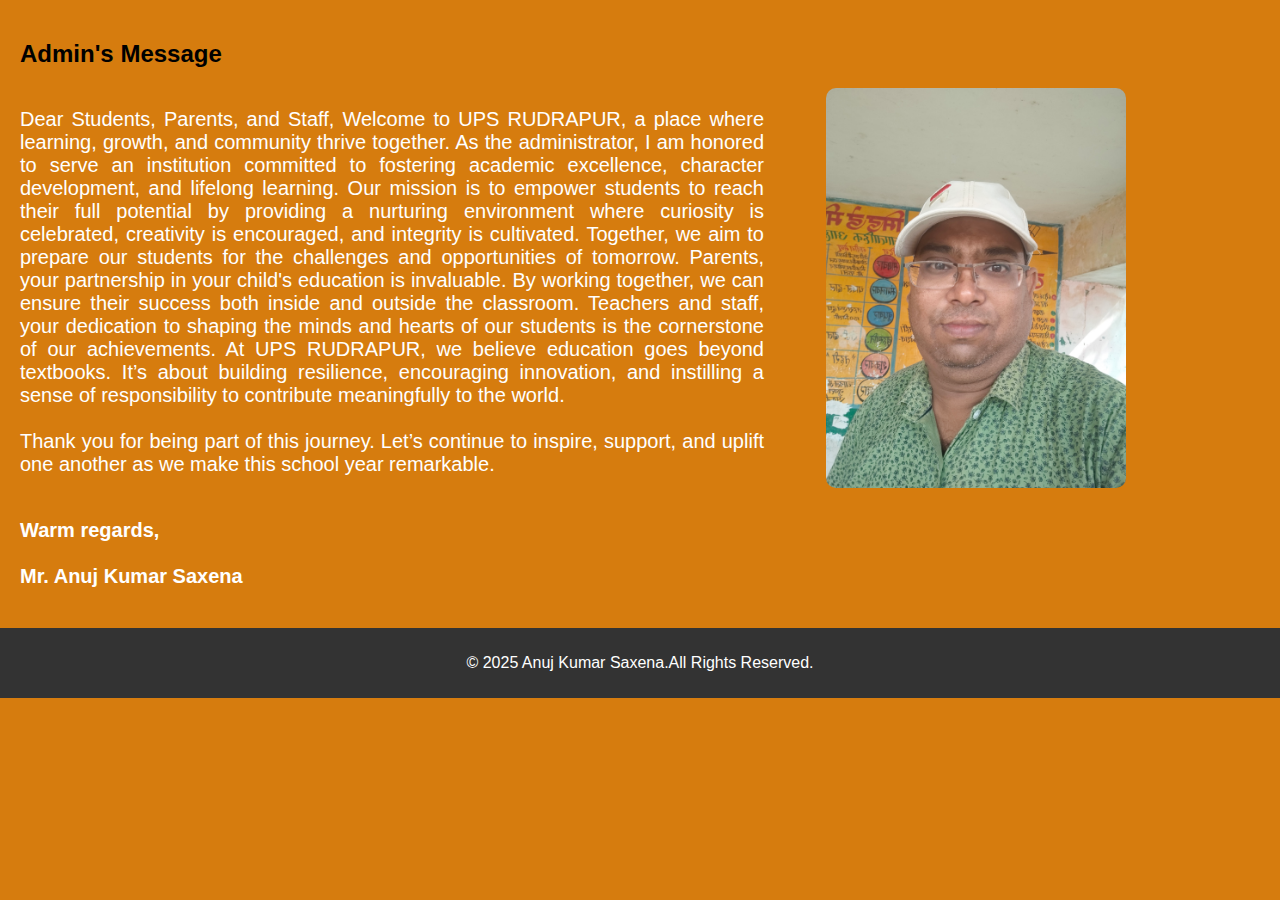
<file: admin-message.html>
<html lang="en">
<head>
    <meta charset="UTF-8">
    <meta name="viewport" content="width=device-width, initial-scale=1.0">
    <title>Document</title>
    <link rel="stylesheet" href="styles1.css" />
</head>
<body>
    <div class="content">
        <h2>Admin's Message</h2>
        <div class="message-container">
          <div class="message-text">
           <p>Dear Students, Parents, and Staff,

            Welcome to UPS RUDRAPUR, a place where learning, growth, and community thrive together. As the administrator, I am honored to serve an institution committed to fostering academic excellence, character development, and lifelong learning.
            
            Our mission is to empower students to reach their full potential by providing a nurturing environment where curiosity is celebrated, creativity is encouraged, and integrity is cultivated. Together, we aim to prepare our students for the challenges and opportunities of tomorrow.
            
            Parents, your partnership in your child's education is invaluable. By working together, we can ensure their success both inside and outside the classroom. Teachers and staff, your dedication to shaping the minds and hearts of our students is the cornerstone of our achievements.
            
            At UPS RUDRAPUR, we believe education goes beyond textbooks. It’s about building resilience, encouraging innovation, and instilling a sense of responsibility to contribute meaningfully to the world. <br><br>
            
            Thank you for being part of this journey. Let’s continue to inspire, support, and uplift one another as we make this school year remarkable. <br><br>
            
            
            </p>
            <b>Warm regards,</b><br><br>
 

              <b>Mr. Anuj Kumar Saxena</b>
          </div>
          <div class="message-photo">
            <img src="anuj2.jpg" alt="Message Photo">
          </div>
        </div>
      </div>
      <!--Footer-->

  <footer class="footer">
    
    <p>&#169 2025 Anuj Kumar Saxena.All Rights Reserved.</p>
  </footer>
      
</body>
</html>
</file>
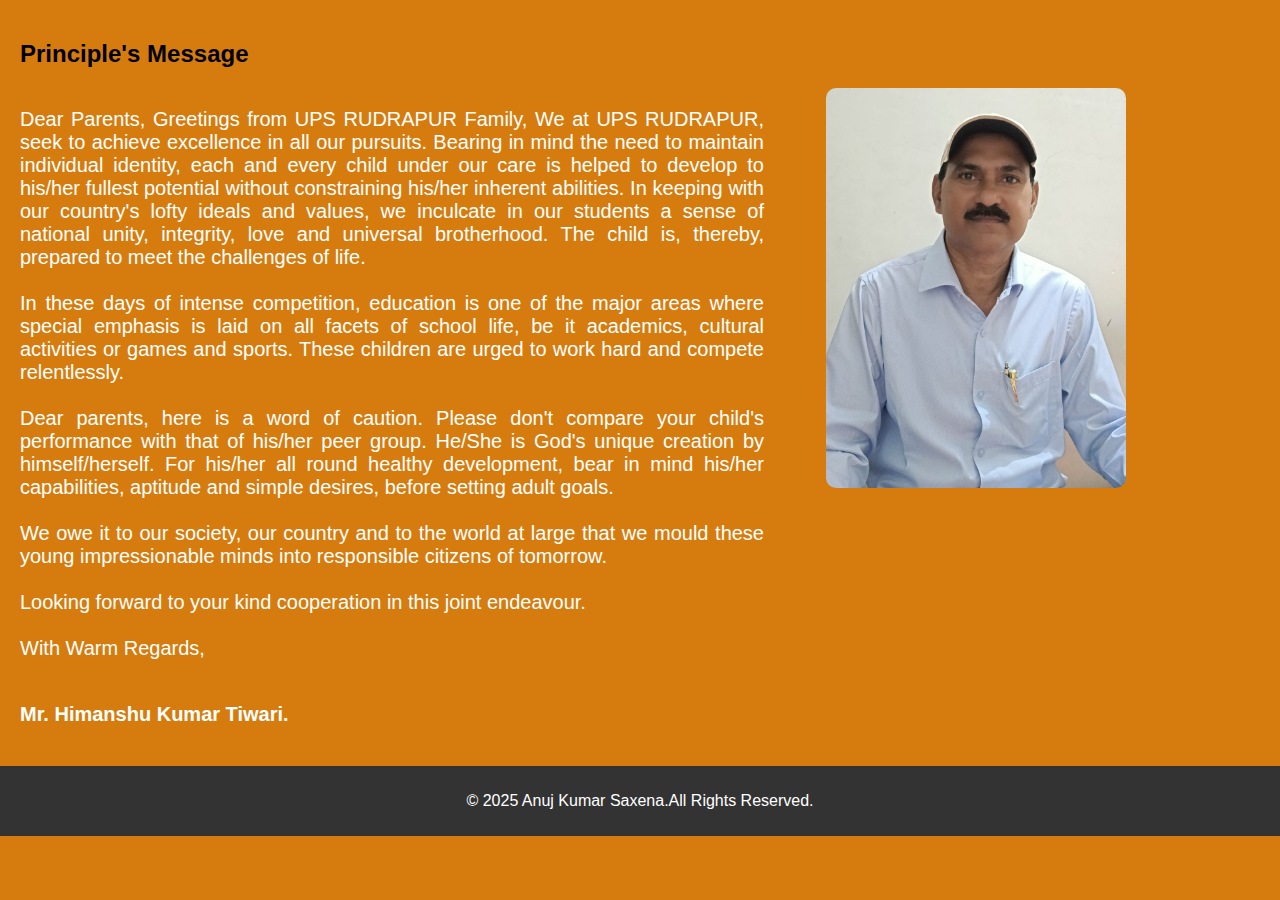
<file: principle-message.html>
<html lang="en">
<head>
    <meta charset="UTF-8">
    <meta name="viewport" content="width=device-width, initial-scale=1.0">
    <title>Document</title>
    <link rel="stylesheet" href="styles1.css" />
</head>
<body>
    <div class="content">
        <h2>Principle's Message</h2>
        <div class="message-container">
          <div class="message-text">
            <p>Dear Parents,
 
              Greetings from UPS RUDRAPUR Family,
               
                   We at UPS RUDRAPUR, seek to achieve excellence in all our pursuits. Bearing in mind the need to maintain individual identity, each and every child under our care is helped to develop to his/her fullest potential without constraining his/her inherent abilities. In keeping with our country's lofty ideals and values, we inculcate in our students a sense of national unity, integrity, love and universal brotherhood. The child is, thereby, prepared to meet the challenges of life. <br><br>
               
                   In these days of intense competition, education is one of the major areas where special emphasis is laid on all facets of school life, be it academics, cultural activities or games and sports. These children are urged to work hard and compete relentlessly. <br><br>
               
                   Dear parents, here is a word of caution. Please don't compare your child's performance with that of his/her peer group. He/She is God's unique creation by himself/herself. For his/her all round healthy development, bear in mind his/her capabilities, aptitude and simple desires, before setting adult goals. <br><br>
               
                   We owe it to our society, our country and to the world at large that we mould these young impressionable minds into responsible citizens of tomorrow. <br><br>
               
                   Looking forward to your kind cooperation in this joint endeavour. <br><br>
               
              
            With Warm Regards,<br><br></p>
              <b>Mr. Himanshu Kumar Tiwari.</b>
          </div>
          <div class="message-photo">
            <img src="pj.jpg" alt="Message Photo">
          </div>
        </div>
      </div>
      <footer class="footer">
    
        <p>&#169 2025 Anuj Kumar Saxena.All Rights Reserved.</p>
      </footer>
      
    
    
    
</body>
</html>
</file>
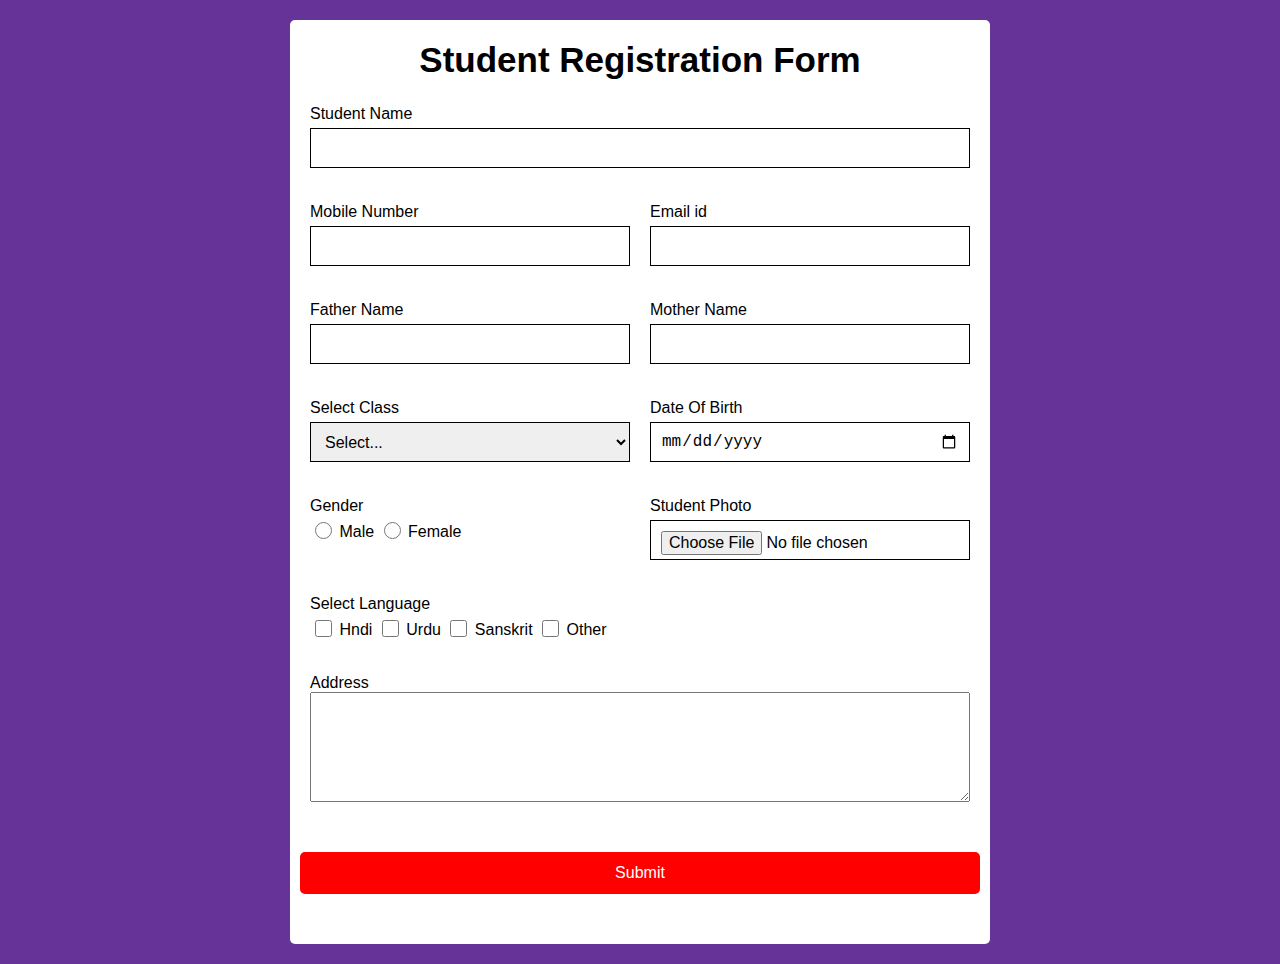
<file: student-registration.html>
<html lang="en">

<head>
    <meta charset="UTF-8">
    <meta name="viewport" content="width=device-width, initial-scale=1.0">
    <title>Student Registration</title>
    <link rel="stylesheet" href="style.css" />
</head>

<body>
    <div class="main-panel" >
        <h1>Student Registration Form</h1>
        <div class="row">
            <div class="form-group">
                <label>Student Name</label>
                <input type="text" id="name" required />
            </div>
        </div>
        <div class="row">
            <div class="form-group">
                <label>Mobile Number</label>
                <input type="tel" required/>
            </div>
            <div class="form-group">
                <label>Email id</label>
                <input type="email"/>
            </div>
        </div>
        <div class="row">
            <div class="form-group">
                <label>Father Name</label>
                <input type="text" required />
            </div>
            <div class="form-group">
                <label>Mother Name</label>
                <input type="text" required  />
            </div>
        </div>
        <div class="row">
            <div class="form-group">
                <label>Select Class</label>
                <div>
                    <select>
                        <option>Select...</option>
                        <option>Class 1</option>
                        <option>Class 2</option>
                        <option>Class 3</option>
                        <option>Class 4</option>
                        <option>Class 5</option>
                        <option>Class 6</option>
                        <option>Class 7</option>
                        <option>Class 8</option>
                    </select>
                </div>
            </div>
            <div class="form-group">
                <label>Date Of Birth</label>
                <input type="date" required>
            </div>
        </div>
        <div class="row">
            <div class="form-group">
                <label>Gender</label>
                <div>
                    <input type="radio" name="g">
                    Male
                    <input type="radio" name="g">
                    Female
                </div>
            </div>


            <div class="form-group">
                <label>Student Photo</label>
                <input type="file">
            </div>
        </div>
        <div class="row">
            <div class="form-group">
                <label>Select Language</label>
                    <div>
                        <input type="Checkbox" />
                        Hndi
                        <input type="Checkbox" />
                        Urdu
                        <input type="Checkbox" />
                        Sanskrit
                        <input type="Checkbox" />
                        Other
                    </div>
                
            </div>
        </div>


     

        <div class="row">
            <div class="form-group">
                <label>Address</label>
                <textarea style="height: 110px;"></textarea>
            </div>
        </div>
        <div class="row">
            <button type="submit" id="submit">Submit</button>
        </div>
    </div>
    <script>
        // JavaScript for form submission
        //const name2 = document.getElementById('name2').value;
        document.getElementById('submit').addEventListener('click', function(event) {
          event.preventDefault(); // Prevents the default form submission behavior
          const name = document.getElementById('name').value;
          alert(`Thank you, ${name} for registering with us.`);
        });
      </script>
</body>

</html>
</file>
<file: styles1.css>
body {
    margin: 0;
    font-family: Arial, Helvetica, sans-serif;
    background: rgb(214, 124, 14);
}

.header-container {
    display: flex;
    justify-content: space-between;
    align-items: center;
    padding: 15px 20px;
    background-color: #004080;
    color: white;
}

.logo img {
    width: 200;
    height: 200;
}

.school-info {
    text-align: center;
    flex-grow: 1;
}

.school-info h1 {
    margin: 0;
   
}

.nav-links {
    list-style: none;
    padding: 0;
    margin: 10px 0;
    display: flex;
    justify-content: center;
    gap: 15px;
}

.nav-links a {
    color: white;
    text-decoration: none;
    font-size: 16px;
}

.nav-links a:hover {
    text-decoration: underline;
    cursor: pointer;
}

.contact-info {
    text-align: right;
}

.contact-info p {
    margin: 5px 0;
    font-size: 14px;
}

.icon {
    margin-right: 5px;
}

@media (max-width:768px) {
    .header-container {
        flex-wrap: wrap;
        text-align: center;
    }
    .logo,.contact-info {
        margin-bottom: 10px;
        
    }
    .school-info h1 {
        font-size: 20px;
    }
    .nav-links {
        flex-direction: column;
        gap: 5px;
    }
}

.container {
    margin: 10px auto;
    width: 800px;
    /*height: 400px;*/
}

.carousel {
    position: relative;
    width: 100%;
    max-width: 800px;
    overflow: hidden;
    border-radius: 10px;
    box-shadow: 0 4px 8px rgba(0, 0, 0, 0.2);
    background-color:fff;
}

.carousel-inner {
    display: flex;
    transition: transform 0.5s ease-in-out;
}

.carousel-item {
    min-width: 100%;
    box-sizing: border-box;
}

.carousel img {
    width: 100%;
    height: auto;
    display: block;
}

.carousel-indicators {
    position: absolute;
    bottom: 15px;
    left: 50%;
    transform: translateX(-50%);
    display: flex;
    gap: 10px;
}

.carousel-indicators button {
    width: 12px;
    height: 12px;
    border: none;
    border-radius: 50%;
    background: rgba(255, 255, 255, 0.5);
    cursor: pointer;
    transition: background 0.3s;
}

.carousel-indicators button.active {
    background: rgba(255, 255, 255, 0.9);
}

.carousel:hover .carousel-indicators button {
    background: rgba(255, 255, 255, 0.7);
}

@media (max-width: 768px) {
    .carousel {
        width: 95%;
    }
}

@media (max-width: 480px) {
    .carousel-indicators button {
        width: 10px;
        height: 10px;
    }
}
/*Welcome Section */
.welcome {
    text-align: center;
    padding: 50px 20px;
    background: forestgreen;
  }
  
  .welcome h2 {
    font-size: 2em;
    margin-bottom: 10px;
    color: #f8f9fa;
  }

  .welcome p {
    display: flex;
    /*max-width: 800px;*/
    font-family: Arial, Helvetica, sans-serif;
    font-size: 1.25em;
    border: 5px solid #ff7e5f;
    border-radius: 8px;
    line-height: 1.6;
    color:yellow;
    margin: 15px auto;
    padding:  55px;
    
    
    align-items: center;
    
    /*text-align: center;*/
    justify-content: center;
    text-align: center;
    
    
    
    
    
    /*word-wrap: break-word;*/
  }
  
  /* About Section */
  .about,
  .programs,
  .contact {
    padding: 40px 20px;
    text-align: center;
    background: #fff;
  }
  
  .about h2,
  .programs h2,
  .contact h2 {
    font-size: 2em;
    margin-bottom: 20px;
  }
  /* Program Section */
.program-grid {
    display: grid;
    grid-template-columns: repeat(auto-fit, minmax(200px, 1fr));
    gap: 20px;
    min-height: 250px;
  }
  
  .program {
    background: #f9f9f9;
    padding: 20px;
    border-radius: 5px;
    box-shadow: 0 4px 8px rgba(0, 0, 0, 0.1);
    background: #ff9d00fc;
  } 

  .program > p {
    font-size: 20px;
    font-family: "Roboto",sans-serif;
    line-height: 1.6;
    
  }
  
  /*contact Section */
  form {
    max-width: 600px;
    margin: 0 auto;
    text-align: left;
  }
  
  label {
    display: block;
    margin-bottom: 5px;
    font-weight: bold;
  }
  
  input,
  textarea {
    width: 100%;
    padding: 10px;
    margin-bottom: 10px;
    border: 1px solid #ddd;
    border-radius: 5px;
  }
  
  button {
    background: #007bff;
    color: #fff;
    border: none;
    padding: 10px 20px;
    border-radius: 5px;
    cursor: pointer;
  }
  
  button:hover {
    background: #0056b3;
  }
  
  /* Footer */
  .footer {
    background: #333;
    color: #fff;
    text-align: center;
    padding: 10px 0;
    margin-top: 20px;
    
    
  }
  
  .school-image {
    width: 100%;
    height: 700px;
  }
  
  .about > p {
    font-weight: bold;
    font-family: Verdana, Geneva, Tahoma, sans-serif;
    max-width: 800px;
    margin: 50px auto;
    color: gray;
    display: flex;
    text-align: justify;
    gap: 20px;
  }
  .staff-gallery {
    display: grid;
    grid-template-columns: repeat(auto-fit, minmax(250px, 1fr));
    gap: 70px;
    padding: 20px;
    max-width: 1200px;
    /*background-color: #fff;*/
    border-radius: 10px;
    box-shadow: 0 4px 15px rgba(0, 0, 0, 0.1);
    margin: 0 auto;
  }
  
  .staff-card {
    text-align: center;
    padding: 15px;
    background-color: #f0f0f0;
    border-radius: 8px;
    box-shadow: 0 2px 8px rgba(0, 0, 0, 0.1);
  }
  
  .staff-card img {
    width: 100%;
    max-width: 200px;
    height: auto;
    border-radius: 50%;
    box-shadow: 0 2px 6px rgba(0, 0, 0, 0.1);
  }
  
  .staff-card h3 {
    margin: 10px 0 5px;
    font-size: 18px;
    color: #333;
  }
  
  .staff-card p {
    margin: 0;
    font-size: 14px;
    color: #555;
  }
  
  .staff-photo h2 {
    text-align: center;
    font-family: Arial, Helvetica, sans-serif;
  }
  
  .nav-links {
    list-style: none;
    margin: 0;
    padding: 0;
    display: flex;
  }

  .nav-links li {
    /*position: relative;*/
    
    margin: 0 15px;
  }

  .nav-links a {
    color: white;
    text-decoration: none;
    padding: 10px 15px;
    display: inline-block;
  }

  .nav-links a:hover {
    background-color: #005bb5;
    border-radius: 5px;
   
  }

  .dropdown {
    display: none;
    /*position: absolute;*/
   
    top: 40px;
    left: 100px;
    background-color: white;
    box-shadow: 0 4px 6px rgba(0, 0, 0, 0.1);
    border-radius: 5px;
    overflow: hidden;
  }

  .dropdown a {
    color: #333;
    padding: 10px 15px;
    display: block;
  }

  .dropdown a:hover {
    background-color: #f2f2f2;
  }

  .nav-links li:hover .dropdown {
    display: block;
  }

  .content {
    padding: 20px;
  }

  .message-container {
    display: flex;
    justify-content: space-between;
    align-items: flex-start;
    margin-top: 20px;
  }

  .message-text {
    width: 60%;
    font-size: 20px;
    text-align:justify;
    font-family: Arial, Helvetica, sans-serif;
    color: white;
  }

  .message-photo {
    width: 35%;
    text-align: left;
    
  }

  .message-photo img {
    max-width: 100%;
    border-radius: 10px;
    height: 400px;
  }

  main {
    flex: 1;
  }
</file>
<file: style.css>
* {
    box-sizing: border-box;
}

body, html {
    font-family: "Roboto" , sans-serif;
    background: rebeccapurple;
}

.main-panel {
    width: 100%;
    max-width: 700px;
    margin: 20px auto;
    background: white;
    padding: 20px 10px 50px 10px;
    border-radius: 5px;
}

h1 {
    font-size: 35px;
    text-align: center;
    margin: 0px;
}

.row {
    display: flex;
}

.form-group {
    margin-top: 15px;
    padding: 10px;
    flex-direction: column;
    display: flex;
    width: 100%;
}

input,select {
    width: 100%;
    padding: 10px;
    height: 40px;
    border: 1px solid black;
    font-size: 16px;
    margin-top: 5px;
}

input[type="radio"],input[type="checkbox"] {
    width: 17px;
    height: 17px;
    margin-left: 5px;
    position: relative;
    top: 2px;
}

button {
    border: none;
    width: 100%;
    height: 42px;
    font-size: 16px;
    cursor: pointer;
    margin-top: 40px;
    border-radius: 5px;
    background: red;
    color: white;
}

@media screen and (max-width:600px) {
    .row {
        flex-wrap: wrap;
    }
}
</file>
